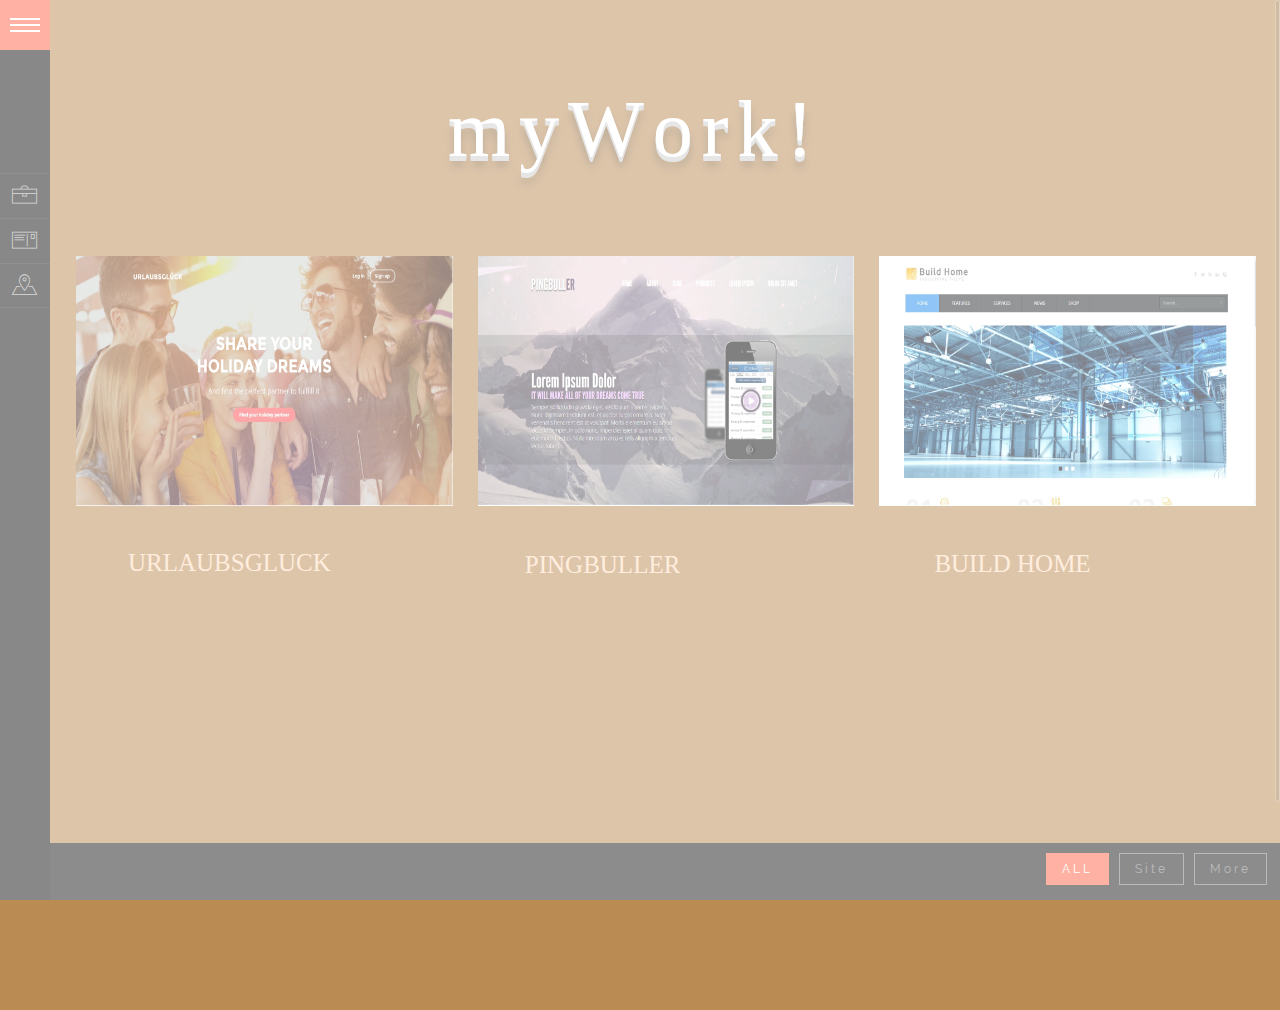
<file: index.html>
<!DOCTYPE html>
<head>
	<meta charset="utf-8" />

	<title>Portfolio</title>
	<meta content="" name="description" />

	<link rel="shortcut icon" href="img/favicon/favicon1.ico" type="image/x-icon" />
	<link rel="apple-touch-icon" href="img/favicon/apple-touch-icon.png" />
	<link rel="apple-touch-icon" sizes="72x72" href="img/favicon/apple-touch-icon-72x72.png" />
	<link rel="apple-touch-icon" sizes="114x114" href="img/favicon/apple-touch-icon-114x114.png" />

	<meta http-equiv="X-UA-Compatible" content="IE=edge" />
	<meta name="viewport" content="width=device-width, initial-scale=1, maximum-scale=1" />

	<link rel="stylesheet" href="libs/bootstrap/css/bootstrap.min.css" />
	<link rel="stylesheet" href="libs/linea/styles.css" />
	<link rel="stylesheet" href="libs/magnific-popup/magnific-popup.css" />

	<link rel="stylesheet" href="css/fonts.css" />
	<link rel="stylesheet" href="css/main.css" />
	<link rel="stylesheet" href="css/media.css" />
	<link rel="stylesheet" type="text/css" href="css/style.css">
	<link rel="stylesheet" type="text/css" href="css/jump.css">

</head>

<body>

	<aside class="left_side">

		<div class="btn_mnu" title="Меню">
			<div class="btn_row"></div>
			<div class="btn_row"></div>
			<div class="btn_row"></div>
		</div>

		<div class="aside_content">
			
			<div class="user_info">
				<img src="img/photo.png" alt="Антон Щербань">
				<h2>Aнтон Щербань</h2>
				<p>Frontend developer</p>
			</div>
			<nav>
				<ul>
					<li><a href="index.html" title="Портфолио">Портфолио</a></li>
					<li><a href="about.html" title="Обо мне">Обо мне</a></li>
					<li><a href="contacts.html" title="Контакты">Контакты</a></li>
				</ul>
			</nav>

		</div>
	</aside>
		<h1 class="jump">
		  <span>m</span>
		  <span>y</span>
		  <span>W</span>
		  <span>o</span>
		  <span>r</span>
		  <span>k</span>
		  <span>!</span>
		</h1>	
	<div>
	<div class="content gallery">
		<a class="sv" href="img/images/1.jpg"><img src="img/dummy.png" data-original="img/images/1.jpg" alt="Alt"></a>
		<a class="sv" href="img/images/2.jpg"><img src="img/dummy.png" data-original="img/images/2.jpg" alt="Alt"></a>
		<a class="sv" href="img/images/3.jpg"><img src="img/dummy.png" data-original="img/images/3.jpg" alt="Alt"></a>
	</div>
		<a href="https://github.com/tawiii/end" target="_blank" class="content_link1">URLAUBSGLUCK</a>
		<a href="https://github.com/tawiii/DZ7-8" target="_blank" class="content_link2">PINGBULLER</a>
		<a href="https://github.com/tawiii/js20/tree/master" target="_blank" class="content_link3">BUILD HOME</a>
	</div>
	<div class="filter_items">
		<button class="filter_label active">ALL</button>
		<button class="filter_label site" data-filter=".sv">Site</button>
		<button class="filter_label react" data-filter=".dr">More</button>
	</div>
	
	<div class="hidden"></div>

	<div class="loader">
		<div class="loader_inner"></div>
	</div>
	
	<script src="libs/jquery/jquery-1.11.2.min.js"></script>
	<script src="libs/modernizr/modernizr.js"></script>
	<script src="libs/bootstrap/js/bootstrap.min.js"></script>
	<script src="libs/freewall/freewall.js"></script>
	<script src="libs/magnific-popup/jquery.magnific-popup.min.js"></script>
	<script src="libs/nicescroll/jquery.nicescroll.min.js"></script>
	<script src="libs/lazyload/jquery.lazyload.min.js"></script>
	<script src="js/common.js"></script>
	
</body>
</html>
</file>
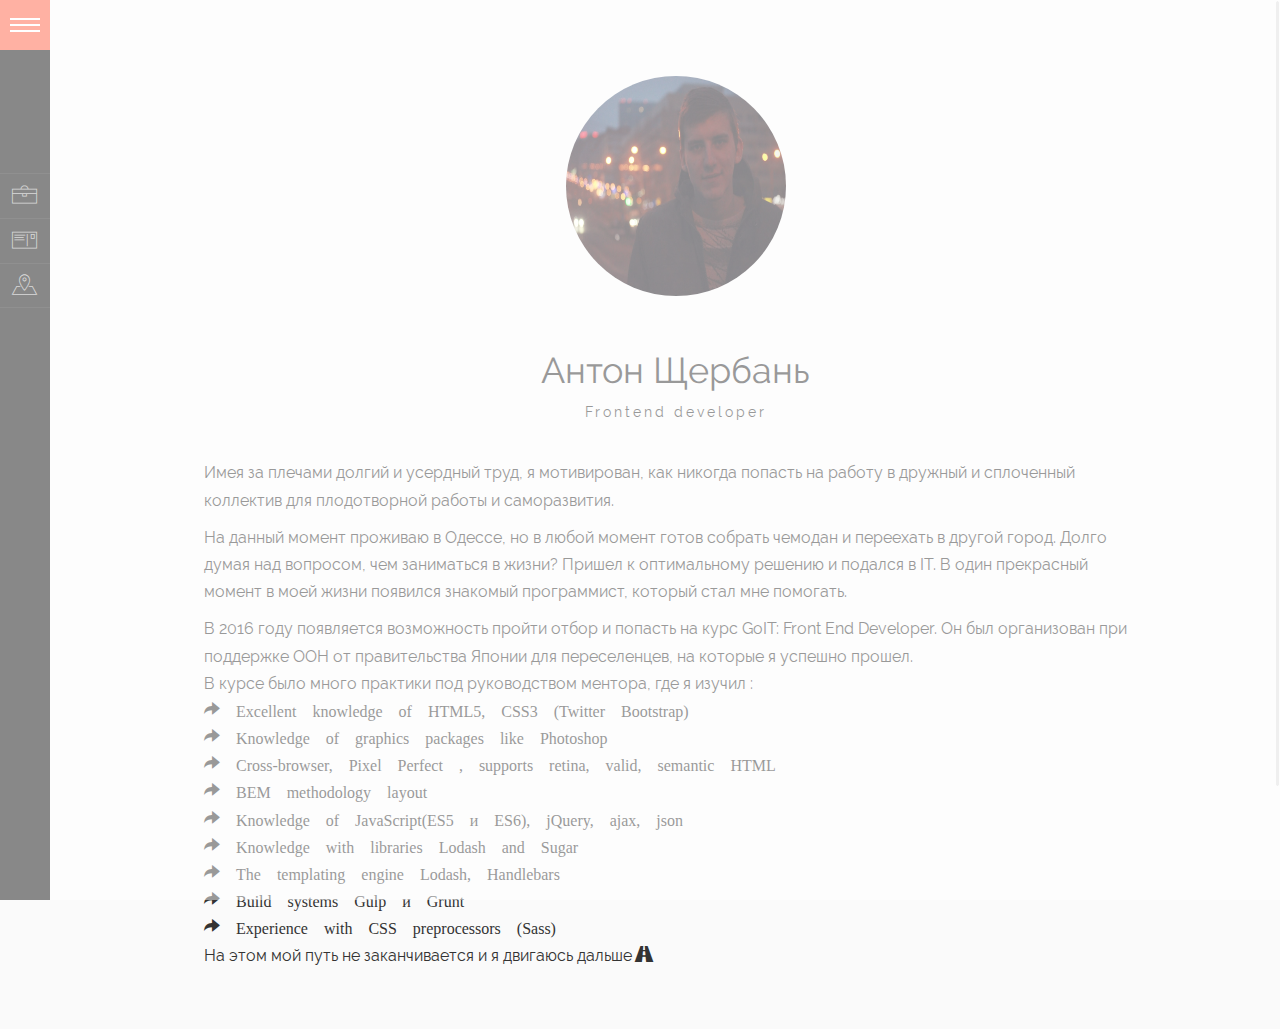
<file: about.html>
<!DOCTYPE html>
<head>
	<meta charset="utf-8" />

	<title>Portfolio</title>
	<meta content="" name="description" />

	<link rel="shortcut icon" href="img/favicon/favicon2.ico" type="image/x-icon" />
	<link rel="apple-touch-icon" href="img/favicon/apple-touch-icon.png" />
	<link rel="apple-touch-icon" sizes="72x72" href="img/favicon/apple-touch-icon-72x72.png" />
	<link rel="apple-touch-icon" sizes="114x114" href="img/favicon/apple-touch-icon-114x114.png" />

	<meta http-equiv="X-UA-Compatible" content="IE=edge" />
	<meta name="viewport" content="width=device-width, initial-scale=1, maximum-scale=1" />

	<link rel="stylesheet" href="libs/bootstrap/css/bootstrap.min.css" />
	<link rel="stylesheet" href="libs/linea/styles.css" />
	<link rel="stylesheet" href="libs/magnific-popup/magnific-popup.css" />

	<link rel="stylesheet" href="css/fonts.css" />
	<link rel="stylesheet" href="css/main.css" />
	<link rel="stylesheet" href="css/media.css" />

</head>

<body class="inside">

	<aside class="left_side">

		<div class="btn_mnu" title="Меню">
			<div class="btn_row"></div>
			<div class="btn_row"></div>
			<div class="btn_row"></div>
		</div>

		<div class="aside_content">
			
			<div class="user_info">
				<img src="img/photo.png" alt="Антон Щербань">
				<h2>Антон Щербань</h2>
				<p>Frontend developer</p>
			</div>
			<nav>
				<ul>
					<li><a href="index.html" title="Портфолио">Портфолио</a></li>
					<li><a href="about.html" title="Обо мне">Обо мне</a></li>
					<li><a href="contacts.html" title="Контакты">Контакты</a></li>
				</ul>
			</nav>

		</div>
	</aside>

	

	<div class="content">
		<div class="content_header">
			<img src="img/photo.png" alt="Alt">
			<h1>Антон Щербань</h1>
			<p>Frontend developer</p>
		</div>

		<div class="content_body">
			<p>Имея за плечами долгий и усердный труд, я мотивирован, как никогда попасть на работу в дружный и сплоченный коллектив для плодотворной работы и саморазвития.</p>
			<p>На данный момент проживаю в Одессе, но в любой момент готов собрать чемодан и переехать в другой город. Долго думая над вопросом, чем заниматься в жизни? Пришел к оптимальному решению и подался в IT. В один прекрасный момент в моей жизни появился знакомый программист, который стал мне помогать.</p>
			<p>В 2016 году появляется возможность пройти отбор и попасть на курс GoIT: Front End Developer. Он был организован при поддержке ООН от правительства Японии для переселенцев, на которые я успешно прошел.<br>
			В курсе было много практики под руководством ментора, где я изучил :<br>
				<span class="glyphicon glyphicon-share-alt"> Excellent knowledge of HTML5, CSS3 (Twitter Bootstrap)</span> <br>
				<span class="glyphicon glyphicon-share-alt"> Knowledge of graphics packages like Photoshop</span> <br>
				<span class="glyphicon glyphicon-share-alt"> Cross-browser, Pixel Perfect , supports retina, valid, semantic HTML </span><br>
				<span class="glyphicon glyphicon-share-alt"> BEM methodology layout </span><br>
				<span class="glyphicon glyphicon-share-alt"> Knowledge of JavaScript(ES5 и ES6), jQuery, ajax, json</span> <br>
				<span class="glyphicon glyphicon-share-alt"> Knowledge with libraries Lodash and Sugar </span><br>
				<span class="glyphicon glyphicon-share-alt"> The templating engine Lodash, Handlebars </span><br>
				<span class="glyphicon glyphicon-share-alt"> Build systems Gulp и Grunt </span><br>
				<span class="glyphicon glyphicon-share-alt"> Experience with CSS preprocessors (Sass) </span><br>
			На этом мой путь не заканчивается и я двигаюсь дальше <span class="glyphicon glyphicon-road"></span>
			</p>
			
		</div>
	</div>
	
	<div class="hidden"></div>

	<div class="loader">
		<div class="loader_inner"></div>
	</div>
	
	<script src="libs/jquery/jquery-1.11.2.min.js"></script>
	<script src="libs/modernizr/modernizr.js"></script>
	<script src="libs/bootstrap/js/bootstrap.min.js"></script>
	<script src="libs/freewall/freewall.js"></script>
	<script src="libs/magnific-popup/jquery.magnific-popup.min.js"></script>
	<script src="libs/nicescroll/jquery.nicescroll.min.js"></script>
	<script src="libs/lazyload/jquery.lazyload.min.js"></script>
	<script src="js/common.js"></script>
	
</body>
</html>
</file>
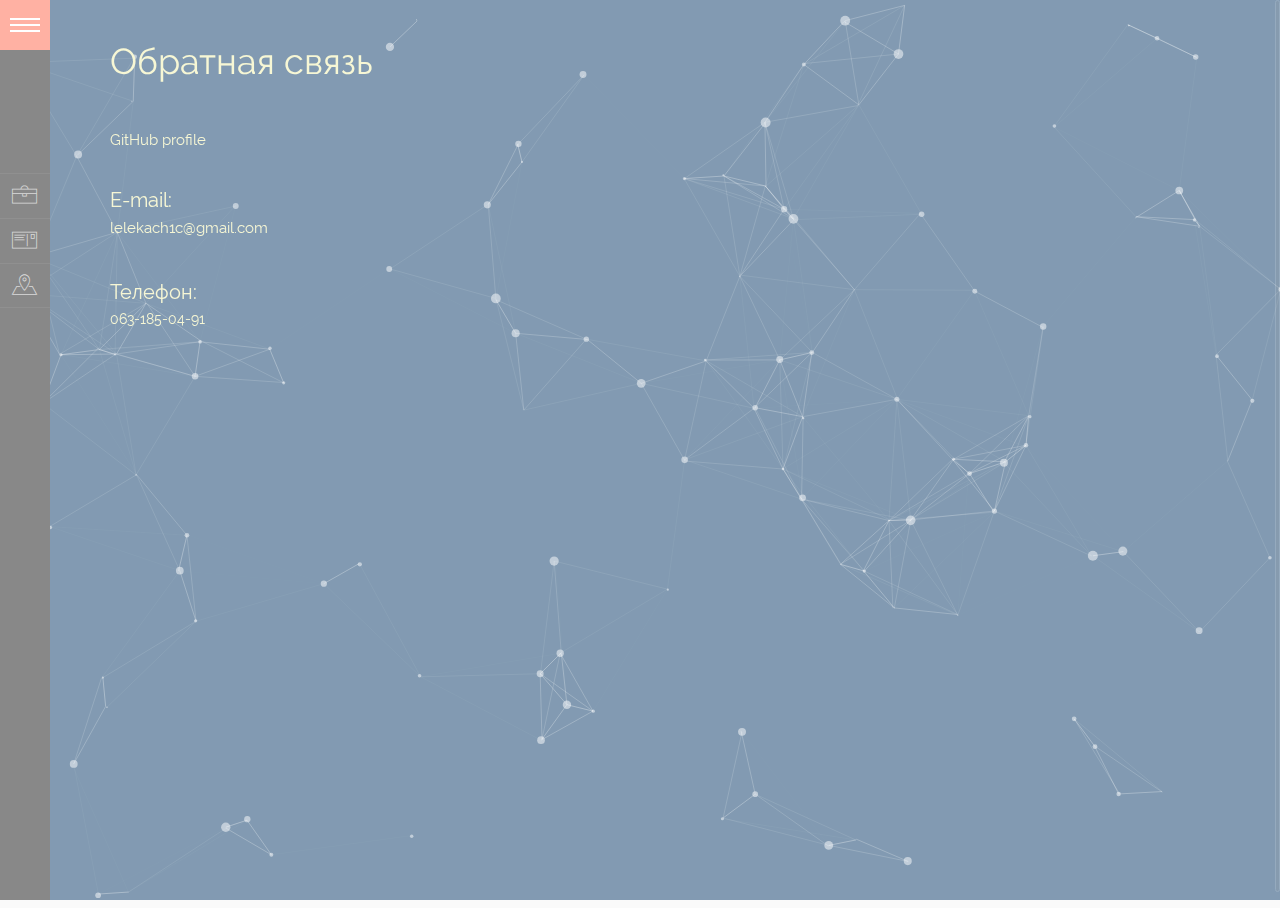
<file: contacts.html>
<!DOCTYPE html>
<head>
	<meta charset="utf-8" />

	<title>Portfolio</title>
	<meta content="" name="description" />

	<link rel="shortcut icon" href="img/favicon/favicon3.ico" type="image/x-icon" />
	<link rel="apple-touch-icon" href="img/favicon/apple-touch-icon.png" />
	<link rel="apple-touch-icon" sizes="72x72" href="img/favicon/apple-touch-icon-72x72.png" />
	<link rel="apple-touch-icon" sizes="114x114" href="img/favicon/apple-touch-icon-114x114.png" />

	<meta http-equiv="X-UA-Compatible" content="IE=edge" />
	<meta name="viewport" content="width=device-width, initial-scale=1, maximum-scale=1" />

	<link rel="stylesheet" href="libs/bootstrap/css/bootstrap.min.css" />
	<link rel="stylesheet" href="libs/linea/styles.css" />
	<link rel="stylesheet" href="libs/magnific-popup/magnific-popup.css" />

	<link rel="stylesheet" href="css/fonts.css" />
	<link rel="stylesheet" href="css/main.css" />
	<link rel="stylesheet" href="css/media.css" />
	<link rel="stylesheet" media="screen" href="css/style.css">

</head>

<body class="inside">

<div id="particles-js">
	

</div>


	<aside class="left_side">

		<div class="btn_mnu" title="Меню">
			<div class="btn_row"></div>
			<div class="btn_row"></div>
			<div class="btn_row"></div>
		</div>

		<div class="aside_content">
			
			<div class="user_info">
				<img src="img/photo.png" alt="Антон Щербань">
				<h2>Aнтон Щербань</h2>
				<p>Frontend developer</p>
			</div>

			<nav>
				<ul>
					<li><a href="index.html" title="Портфолио">Портфолио</a></li>
					<li><a href="about.html" title="Обо мне">Обо мне</a></li>
					<li><a href="contacts.html" title="Контакты">Контакты</a></li>
				</ul>
			</nav>

		</div>

	</aside>

	<div class="content" id="p0">
		<h1 class="join">Обратная связь</h1>
		<ul class="ul_contacts">
			<li>
				<h3>
				<a class="join_link" href="https://github.com/tawiii" target="_blank">GitHub profile</a>
				</h3>
			</li>
			<li>
				<h3 class="join">E-mail:</h3>
				<p><a class="join_link" href="mailto:lelekach1c@gmail.com">lelekach1c@gmail.com</a></p>
			</li>
			<li>
				<h3 class="join">Телефон:</h3>
				<p class="join">063-185-04-91</p>
			</li>
		</ul>		
	</div>
	
	<div class="hidden"></div>

	<div class="loader">
		<div class="loader_inner"></div>
	</div>
	
	<script src="libs/jquery/jquery-1.11.2.min.js"></script>
	<script src="libs/modernizr/modernizr.js"></script>
	<script src="libs/bootstrap/js/bootstrap.min.js"></script>
	<script src="libs/freewall/freewall.js"></script>
	<script src="libs/magnific-popup/jquery.magnific-popup.min.js"></script>
	<script src="libs/nicescroll/jquery.nicescroll.min.js"></script>
	<script src="libs/lazyload/jquery.lazyload.min.js"></script>
	<script src="js/common.js"></script>
	<script src="js/particles.js"></script>
	<script src="js/app.js"></script>

</body>
</html>
</file>
<file: libs/linea/styles.css>
@charset "UTF-8";

@font-face {
  font-family: "linea-basic-10";
  src:url("fonts/linea-basic-10.eot");
  src:url("fonts/linea-basic-10.eot?#iefix") format("embedded-opentype"),
    url("fonts/linea-basic-10.woff") format("woff"),
    url("fonts/linea-basic-10.ttf") format("truetype"),
    url("fonts/linea-basic-10.svg#linea-basic-10") format("svg");
  font-weight: normal;
  font-style: normal;

}

[data-icon]:before {
  font-family: "linea-basic-10" !important;
  content: attr(data-icon);
  font-style: normal !important;
  font-weight: normal !important;
  font-variant: normal !important;
  text-transform: none !important;
  speak: none;
  line-height: 1;
  -webkit-font-smoothing: antialiased;
  -moz-osx-font-smoothing: grayscale;
}

[class^="icon-"]:before,
[class*=" icon-"]:before {
  font-family: "linea-basic-10" !important;
  font-style: normal !important;
  font-weight: normal !important;
  font-variant: normal !important;
  text-transform: none !important;
  speak: none;
  line-height: 1;
  -webkit-font-smoothing: antialiased;
  -moz-osx-font-smoothing: grayscale;
}

.icon-basic-accelerator:before {
  content: "a";
}
.icon-basic-alarm:before {
  content: "b";
}
.icon-basic-anchor:before {
  content: "c";
}
.icon-basic-anticlockwise:before {
  content: "d";
}
.icon-basic-archive:before {
  content: "e";
}
.icon-basic-archive-full:before {
  content: "f";
}
.icon-basic-ban:before {
  content: "g";
}
.icon-basic-battery-charge:before {
  content: "h";
}
.icon-basic-battery-empty:before {
  content: "i";
}
.icon-basic-battery-full:before {
  content: "j";
}
.icon-basic-battery-half:before {
  content: "k";
}
.icon-basic-bolt:before {
  content: "l";
}
.icon-basic-book:before {
  content: "m";
}
.icon-basic-book-pen:before {
  content: "n";
}
.icon-basic-book-pencil:before {
  content: "o";
}
.icon-basic-bookmark:before {
  content: "p";
}
.icon-basic-calculator:before {
  content: "q";
}
.icon-basic-calendar:before {
  content: "r";
}
.icon-basic-cards-diamonds:before {
  content: "s";
}
.icon-basic-cards-hearts:before {
  content: "t";
}
.icon-basic-case:before {
  content: "u";
}
.icon-basic-chronometer:before {
  content: "v";
}
.icon-basic-clessidre:before {
  content: "w";
}
.icon-basic-clock:before {
  content: "x";
}
.icon-basic-clockwise:before {
  content: "y";
}
.icon-basic-cloud:before {
  content: "z";
}
.icon-basic-clubs:before {
  content: "A";
}
.icon-basic-compass:before {
  content: "B";
}
.icon-basic-cup:before {
  content: "C";
}
.icon-basic-diamonds:before {
  content: "D";
}
.icon-basic-display:before {
  content: "E";
}
.icon-basic-download:before {
  content: "F";
}
.icon-basic-exclamation:before {
  content: "G";
}
.icon-basic-eye:before {
  content: "H";
}
.icon-basic-eye-closed:before {
  content: "I";
}
.icon-basic-female:before {
  content: "J";
}
.icon-basic-flag1:before {
  content: "K";
}
.icon-basic-flag2:before {
  content: "L";
}
.icon-basic-floppydisk:before {
  content: "M";
}
.icon-basic-folder:before {
  content: "N";
}
.icon-basic-folder-multiple:before {
  content: "O";
}
.icon-basic-gear:before {
  content: "P";
}
.icon-basic-geolocalize-01:before {
  content: "Q";
}
.icon-basic-geolocalize-05:before {
  content: "R";
}
.icon-basic-globe:before {
  content: "S";
}
.icon-basic-gunsight:before {
  content: "T";
}
.icon-basic-hammer:before {
  content: "U";
}
.icon-basic-headset:before {
  content: "V";
}
.icon-basic-heart:before {
  content: "W";
}
.icon-basic-heart-broken:before {
  content: "X";
}
.icon-basic-helm:before {
  content: "Y";
}
.icon-basic-home:before {
  content: "Z";
}
.icon-basic-info:before {
  content: "0";
}
.icon-basic-ipod:before {
  content: "1";
}
.icon-basic-joypad:before {
  content: "2";
}
.icon-basic-key:before {
  content: "3";
}
.icon-basic-keyboard:before {
  content: "4";
}
.icon-basic-laptop:before {
  content: "5";
}
.icon-basic-life-buoy:before {
  content: "6";
}
.icon-basic-lightbulb:before {
  content: "7";
}
.icon-basic-link:before {
  content: "8";
}
.icon-basic-lock:before {
  content: "9";
}
.icon-basic-lock-open:before {
  content: "!";
}
.icon-basic-magic-mouse:before {
  content: "\"";
}
.icon-basic-magnifier:before {
  content: "#";
}
.icon-basic-magnifier-minus:before {
  content: "$";
}
.icon-basic-magnifier-plus:before {
  content: "%";
}
.icon-basic-mail:before {
  content: "&";
}
.icon-basic-mail-multiple:before {
  content: "'";
}
.icon-basic-mail-open:before {
  content: "(";
}
.icon-basic-mail-open-text:before {
  content: ")";
}
.icon-basic-male:before {
  content: "*";
}
.icon-basic-map:before {
  content: "+";
}
.icon-basic-message:before {
  content: ",";
}
.icon-basic-message-multiple:before {
  content: "-";
}
.icon-basic-message-txt:before {
  content: ".";
}
.icon-basic-mixer2:before {
  content: "/";
}
.icon-basic-mouse:before {
  content: ":";
}
.icon-basic-notebook:before {
  content: ";";
}
.icon-basic-notebook-pen:before {
  content: "<";
}
.icon-basic-notebook-pencil:before {
  content: "=";
}
.icon-basic-paperplane:before {
  content: ">";
}
.icon-basic-pencil-ruler:before {
  content: "?";
}
.icon-basic-pencil-ruler-pen:before {
  content: "@";
}
.icon-basic-photo:before {
  content: "[";
}
.icon-basic-picture:before {
  content: "]";
}
.icon-basic-picture-multiple:before {
  content: "^";
}
.icon-basic-pin1:before {
  content: "_";
}
.icon-basic-pin2:before {
  content: "`";
}
.icon-basic-postcard:before {
  content: "{";
}
.icon-basic-postcard-multiple:before {
  content: "|";
}
.icon-basic-printer:before {
  content: "}";
}
.icon-basic-question:before {
  content: "~";
}
.icon-basic-rss:before {
  content: "\\";
}
.icon-basic-server:before {
  content: "\e000";
}
.icon-basic-server2:before {
  content: "\e001";
}
.icon-basic-server-cloud:before {
  content: "\e002";
}
.icon-basic-server-download:before {
  content: "\e003";
}
.icon-basic-server-upload:before {
  content: "\e004";
}
.icon-basic-settings:before {
  content: "\e005";
}
.icon-basic-share:before {
  content: "\e006";
}
.icon-basic-sheet:before {
  content: "\e007";
}
.icon-basic-sheet-multiple:before {
  content: "\e008";
}
.icon-basic-sheet-pen:before {
  content: "\e009";
}
.icon-basic-sheet-pencil:before {
  content: "\e00a";
}
.icon-basic-sheet-txt:before {
  content: "\e00b";
}
.icon-basic-signs:before {
  content: "\e00c";
}
.icon-basic-smartphone:before {
  content: "\e00d";
}
.icon-basic-spades:before {
  content: "\e00e";
}
.icon-basic-spread:before {
  content: "\e00f";
}
.icon-basic-spread-bookmark:before {
  content: "\e010";
}
.icon-basic-spread-text:before {
  content: "\e011";
}
.icon-basic-spread-text-bookmark:before {
  content: "\e012";
}
.icon-basic-star:before {
  content: "\e013";
}
.icon-basic-tablet:before {
  content: "\e014";
}
.icon-basic-target:before {
  content: "\e015";
}
.icon-basic-todo:before {
  content: "\e016";
}
.icon-basic-todo-pen:before {
  content: "\e017";
}
.icon-basic-todo-pencil:before {
  content: "\e018";
}
.icon-basic-todo-txt:before {
  content: "\e019";
}
.icon-basic-todolist-pen:before {
  content: "\e01a";
}
.icon-basic-todolist-pencil:before {
  content: "\e01b";
}
.icon-basic-trashcan:before {
  content: "\e01c";
}
.icon-basic-trashcan-full:before {
  content: "\e01d";
}
.icon-basic-trashcan-refresh:before {
  content: "\e01e";
}
.icon-basic-trashcan-remove:before {
  content: "\e01f";
}
.icon-basic-upload:before {
  content: "\e020";
}
.icon-basic-usb:before {
  content: "\e021";
}
.icon-basic-video:before {
  content: "\e022";
}
.icon-basic-watch:before {
  content: "\e023";
}
.icon-basic-webpage:before {
  content: "\e024";
}
.icon-basic-webpage-img-txt:before {
  content: "\e025";
}
.icon-basic-webpage-multiple:before {
  content: "\e026";
}
.icon-basic-webpage-txt:before {
  content: "\e027";
}
.icon-basic-world:before {
  content: "\e028";
}
</file>
<file: css/fonts.css>
@font-face {
	font-family: 'RalewayLight';
	src: url('../fonts/RalewayLight/RalewayLight.eot');
	src: url('../fonts/RalewayLight/RalewayLight.eot?#iefix') format('embedded-opentype'),
		 url('../fonts/RalewayLight/RalewayLight.woff') format('woff'),
		 url('../fonts/RalewayLight/RalewayLight.ttf') format('truetype');
	font-style: normal;
	font-weight: normal;
}
@font-face {
	font-family: 'RalewayRegular';
	src: url('../fonts/RalewayRegular/RalewayRegular.eot');
	src: url('../fonts/RalewayRegular/RalewayRegular.eot?#iefix') format('embedded-opentype'),
		 url('../fonts/RalewayRegular/RalewayRegular.woff') format('woff'),
		 url('../fonts/RalewayRegular/RalewayRegular.ttf') format('truetype');
	font-style: normal;
	font-weight: normal;
}
</file>
<file: css/main.css>
body {
	font-family: "RalewayRegular", sans-serif;
	font-weight: normal;
	font-size: 14px;
	min-width: 320px;
	position: relative;
	line-height: 1.7;
	-webkit-font-smoothing: antialised;
	overflow-x: hidden;
	background-color: #bb8b54;
}

body input:focus:required:invalid,
body textarea:focus:required:invalid {
	/*color: red;*/
}

body input:required:valid,
body textarea:required:valid {
	/*color: green;*/
}

.hidden {
	display: none;
}

.left_side {
	background-color: #111;
	position: fixed;
	left: 0;
	top: 0;
	width: 50px;
	height: 100%;
	z-index: 10;
	color: #fff;
	overflow-x: hidden;
	outline: none;
	-webkit-transition: all .5s;
	-o-transition: all .5s;
	transition: all .5s;
}
.left_side.active {
	width: 300px;
}

/* Кнопка меню */
.btn_mnu {
	width: 50px;
	height: 50px;
	display: -webkit-flex;
	display: -moz-flex;
	display: -ms-flex;
	display: -o-flex;
	display: flex;
	flex-direction: column;
	align-items: center;
	justify-content: center;
	background-color: tomato;
	cursor: pointer;
	position: relative;
}
.btn_row {
	height: 2px;
	width: 60%;
	margin: 2px 0;
	background-color: #fff;
	position: relative;
	-webkit-transition: all .5s;
	-o-transition: all .5s;
	transition: all .5s;
}
.btn_mnu.active .btn_row:first-child {
	-webkit-transform: rotate(-135deg);
	-ms-transform: rotate(-135deg);
	-o-transform: rotate(-135deg);
	transform: rotate(-135deg);
	top: 6px;
}
.btn_mnu.active .btn_row:last-child {
	-webkit-transform: rotate(-225deg);
	-ms-transform: rotate(-225deg);
	-o-transform: rotate(-225deg);
	transform: rotate(-225deg);
	top: -6px;
}
.btn_mnu.active .btn_row:nth-child(2) {
	opacity: 0;
}

.btn_mnu {
	float: right;
	-webkit-transition: all .5s;
	-o-transition: all .5s;
	transition: all .5s;
}
.left_side.active .btn_mnu {
	background-color: transparent;
}
.aside_content {
	position: absolute;
	top: 50px;
	width: 100%;
	padding: 25px 0;
}
.user_info {
	text-align: center;
	opacity: 0;
	white-space: nowrap;
	-webkit-transition: all .2s;
	-o-transition: all .2s;
	transition: all .2s;
}
.left_side.active .user_info {
	opacity: 1;
}
.user_info img {
	width: 120px;
	height: 120px;
	border-radius: 50%;
	margin-bottom: 10px;
}
.user_info h2 {
	font-size: 16px;
}
.user_info p {
	color: #434343;
	font-size: 12px;
	letter-spacing: 1px;
}
.aside_content nav {
	margin: 35px 0;
	position: relative;
	z-index: 5;
}
.aside_content ul,
.aside_content li {
	margin: 0;
	padding: 0;
	list-style-type: none;
}
.aside_content li a {
	border-bottom: 1px solid #212121;
	color: #b2b2b2;
	display: block;
	padding: 10px 0 10px 70px;
	white-space: nowrap;
	background-color: #111;
	-webkit-transition: all .5s;
	-o-transition: all .5s;
	transition: all .5s;
}
.aside_content li:first-child a {
	border-top: 1px solid #212121;
}
.aside_content li a:hover {
	text-decoration: none;
	background-color: tomato;
	color: #fff;
}
.left_side.active .aside_content li a::before {
	margin-left: -32px;
}
.left_side .aside_content nav {
	margin-top: -110px;
	-webkit-transition: all .5s;
	-o-transition: all .5s;
	transition: all .5s;
}
.left_side.active .aside_content nav {
	margin-top: 35px;
}
.left_side .aside_content li:hover a {
	border-color: tomato;
}
.left_side.active .aside_content li:hover a {
	text-indent: 5px;
}
.aside_content li a::before {
	display: inline-block;
	font-family: "linea-basic-10";
	font-size: 25px;
	line-height: 0;
	margin-left: -58px;
	margin-right: 13px;
	margin-top: -4px;
	vertical-align: middle;
	-webkit-transition: all .5s;
	-o-transition: all .5s;
	transition: all .5s;
}
.aside_content li:nth-child(1) a::before {
	content: "u";
}
.aside_content li:nth-child(2) a::before {
	content: "{";
}
.aside_content li:nth-child(3) a::before {
	content: "R";
}

.loader {
	background: none repeat scroll 0 0 #ffffff;
	bottom: 0;
	height: 100%;
	left: 0;
	position: fixed;
	right: 0;
	top: 0;
	width: 100%;
	z-index: 9999;
}
.loader .loader_inner {
	background-image: url("../img/preloader.gif");
	background-size: cover;
	background-repeat: no-repeat;
	background-position: center center;
	background-color: #fff;
	height: 60px;
	width: 60px;
	margin-top: -30px;
	margin-left: -30px;
	left: 50%;
	top: 50%;
	position: absolute;
}

.content {
	position: absolute;
	margin: 5px 5px 55px 55px;

	left: 21px;
	top: 1px;
	
	-webkit-transition: all .4s;
	-o-transition: all .4s;
	transition: all .4s;
}
.gallery a {
	overflow: hidden;
	width: 400px;
	display: block;
	margin: 250px 0 0 0;
}
.gallery img {
	display: block;
	max-width: 100%;
	height: 250px;
	-webkit-transition: all 15s;
	-o-transition: all 15s;
	transition: all 15s;
}
.gallery img:hover {
	-webkit-transform: scale(5);
	-ms-transform: scale(5);
	-o-transform: scale(5);
	transform: scale(5);
}
.left_side.active + .content {
	left: 250px;
	transition-delay: .5s;
}

.filter_items {
	bottom: 0;
	color: #fff;
	padding: 10px 10px 0;
	position: fixed;
	right: 0;
	text-align: right;
	width: 100%;
	background-color: #181818;
}
.filter_label {
	background-color: transparent;
	border-color: #fff;
	padding: 5px 15px;
	opacity: .4;
	margin: 0 3px 15px;
	font-size: 12px;
	letter-spacing: 3px;
	border: 1px #fff solid;
	-webkit-transition: all .5s;
	-o-transition: all .5s;
	transition: all .5s;
}
.filter_label:hover,
.filter_label.active {
	background-color: tomato;
	opacity: 1;
	border-color: tomato;
}

.mfp-content {
	width: 100%;
}
.mfp-container {
	padding: 0;
}
img.mfp-img {
	display: block;
	height: auto;
	max-height: none !important;
	padding: 0;
	max-width: 100%;
}
.mfp-figure button.mfp-close {
	background-color: tomato;
	height: 50px;
	padding: 0;
	position: fixed;
	right: 15px;
	text-align: center;
	width: 50px;
}

/* magnific library opened */
.mfp-zoom-out-cur .content {
	left: -100%;
}

.mfp-figure {
	background-color: transparent;
}
.mfp-figure::after {
	bottom: 0;
	top: 0;
	background-color: #181818;
}

.mfp-bottom-bar {
	margin-left: -20px;
}
button.mfp-arrow {
	display: none;
}

/* overlay at start */
.mfp-fade.mfp-bg {
	opacity: 0;
	-webkit-transition: all .5s;
	-o-transition: all .5s;
	transition: all .5s;
	transition-delay: .4s;
}
/* overlay animate in */
.mfp-fade.mfp-bg.mfp-ready {
	opacity: 1;
}
/* overlay animate out */
.mfp-fade.mfp-bg.mfp-removing {
	opacity: 1;
}

/* content at start */
.mfp-fade.mfp-wrap .mfp-content {
	left: 100%;
	-webkit-transition: all .4s;
	-o-transition: all .4s;
	transition: all .4s;
}
/* content animate it */
.mfp-fade.mfp-wrap.mfp-ready .mfp-content {
	left: 0;
}
/* content animate out */
.mfp-fade.mfp-wrap.mfp-removing .mfp-content {
	left: 100%;
	-webkit-transition: all .4s;
	-o-transition: all .4s;
	transition: all .4s;
}
.mfp-fade.mfp-wrap.mfp-removing .mfp-arrow {
	display: none!important;
}

.inside {
	background-color: #fafafa;
}

.inside .content {
	padding: 70px 10% 50px;
}
.content_header {
	text-align: center;
	/* margin-top: -221px; */
}
.content_header img {
	width: 220px;
	height: 220px;
	border-radius: 50%;
	margin-bottom: 35px;
}
.content_header p {
	letter-spacing: 3px;
}
.content_body {
	margin-top: 35px;
	font-size: 16px;
}
.ul_contacts,
.ul_contacts li {
	margin: 0;
	padding: 0;
	list-style-type: none;
}
.form_contacts {
	margin-top: 50px;
	padding: 0;
}
.ul_contacts {
	padding-top: 15px;
}
.ul_contacts li {
	margin-bottom: 40px;
}
.ul_contacts i {
	font-size: 28px;
	margin-right: 5px;
	vertical-align: middle;
}
.ul_contacts h3 {
	margin-bottom: 5px;
	font-size: 20px;
}
.content_body a {
	color: tomato;
	text-decoration: underline;
}

.form_contacts form {
	background-color: #181818;
	color: #fff;
	padding: 30px;
}
.callback h3 {
	margin-top: 0;
	text-align: center;
	margin-bottom: 25px;
	font-size: 22px;
	font-weight: normal;
}
.form_contacts label {
	color: #5b5b5b;
	font-size: 13px;
	letter-spacing: 3px;
	width: 100%;
	margin-bottom: 15px;
}
.form_contacts input {
	display: block;
	width: 100%;
}
.form_contacts input,
.form_contacts textarea {
	background-color: #2e2e2e;
	border: 1px solid #484848;
	color: #fff;
	display: block;
	margin-top: 5px;
	padding: 10px;
	width: 100%;
	max-width: 100%;
	font-size: 15px;
}
.button {
	background-color: tomato;
	border: medium none;
	display: block;
	line-height: 42px;
	margin: 15px auto 10px;
	padding: 0 20px;
}

#p0{
	padding: 0;
	margin: 0;
	position: absolute;
	left: 110px;
    top: 22px;
}

/* #canvas{
	max-width: 700px;
	max-height: 300px;
	display: block;
	margin: 0 auto;
	position: relative;
    top: 25px;
} */

.join {
	color: #EEA;
}

.join_link {
	color: #EEA;
	font-size: 15px;
}
.join_link:hover {
	color: greenyellow;		
}

.description {
	position: relative;
    top: 40%;
    left: 6%;
	color: #ab4e52;
}

.content_link1 {
	display: block;
	position: relative;
    top: 542px;
    right: -10%;
    font-size: 25px;
    color: #ffdbbd;
    font-family: fantasy;
}
.content_link1:hover{
	color: #fff0f5;
	text-decoration: none; 
}

.content_link2 {
	display: block;
	position: relative;
    top: 501px;
    right: -41%;
    font-size: 25px;
    color: #ffdbbd;
    font-family: fantasy;
}
.content_link2:hover{
	color: #fff0f5;
	text-decoration: none; 
}
.content_link3 {
	display: block;
	position: relative;
    top: 458px;
    right: -73%;
    font-size: 25px;
    color: #ffdbbd;
    font-family: fantasy;
}
.content_link3:hover{
	color: #fff0f5;
	text-decoration: none; 
}
</file>
<file: css/media.css>
/* Large Devices, Wide Screens */
@media only screen and (max-width : 1200px) {

}

/* Medium Devices, Desktops */
@media only screen and (max-width : 992px) {

}

/* Small Devices, Tablets */
@media only screen and (max-width : 768px) {

}

/* Extra Small Devices, Phones */
@media only screen and (max-width : 480px) {

}

/* Custom, iPhone Retina */
@media only screen and (max-width : 320px) {

}


/*==========  Mobile First Method  ==========*/

/* Custom, iPhone Retina */
@media only screen and (min-width : 320px) {

}

/* Extra Small Devices, Phones */
@media only screen and (min-width : 480px) {

}

/* Small Devices, Tablets */
@media only screen and (min-width : 768px) {

}

/* Medium Devices, Desktops */
@media only screen and (min-width : 992px) {

}

 /* Large Devices, Wide Screens */
@media only screen and (min-width : 1200px) {

}
</file>
<file: css/style.css>
/* ---- base ---- */

html,body{ 
	width:100%;
	height:100%;
}


/* ---- particles.js container ---- */

#particles-js{
  width: 100%;
  height: 100%;
  background-color: #043564;
  /* background-image: url('https://dl.dropboxusercontent.com/u/19580440/particlesjs-assets/kbLd9vb_new.gif'); */
  background-size: 60%;
  background-position: 0 50%;
  background-repeat: no-repeat;
}
</file>
<file: css/jump.css>
.jump  {
  width: 100%; 
  position: absolute;
  top: 5%; 
  left: 35%;
 }
.jump h1 {
  height: 100px;
}

.jump span {
  position: relative;
  top: 20px;
  display: inline-block;
  animation: bounce .3s ease infinite alternate;
  font-family: 'Titan One', cursive;
  font-size: 80px;
  color: #FFF;
  text-shadow: 0 1px 0 #CCC,
               0 2px 0 #CCC,
               0 3px 0 #CCC,
               0 4px 0 #CCC,
               0 5px 0 #CCC,
               0 6px 0 transparent,
               0 7px 0 transparent,
               0 8px 0 transparent,
               0 9px 0 transparent,
               0 10px 10px rgba(0, 0, 0, .4);
}

h1 span:nth-child(2) { animation-delay: .1s; }
h1 span:nth-child(3) { animation-delay: .2s; }
h1 span:nth-child(4) { animation-delay: .3s; }
h1 span:nth-child(5) { animation-delay: .4s; }
h1 span:nth-child(6) { animation-delay: .5s; }
h1 span:nth-child(7) { animation-delay: .6s; }
h1 span:nth-child(8) { animation-delay: .7s; }

@keyframes bounce {
  100% {
    top: -20px;
    text-shadow: 0 1px 0 #CCC,
                 0 2px 0 #CCC,
                 0 3px 0 #CCC,
                 0 4px 0 #CCC,
                 0 5px 0 #CCC,
                 0 6px 0 #CCC,
                 0 7px 0 #CCC,
                 0 8px 0 #CCC,
                 0 9px 0 #CCC,
                 0 50px 25px rgba(0, 0, 0, .2);
  }
}
</file>
